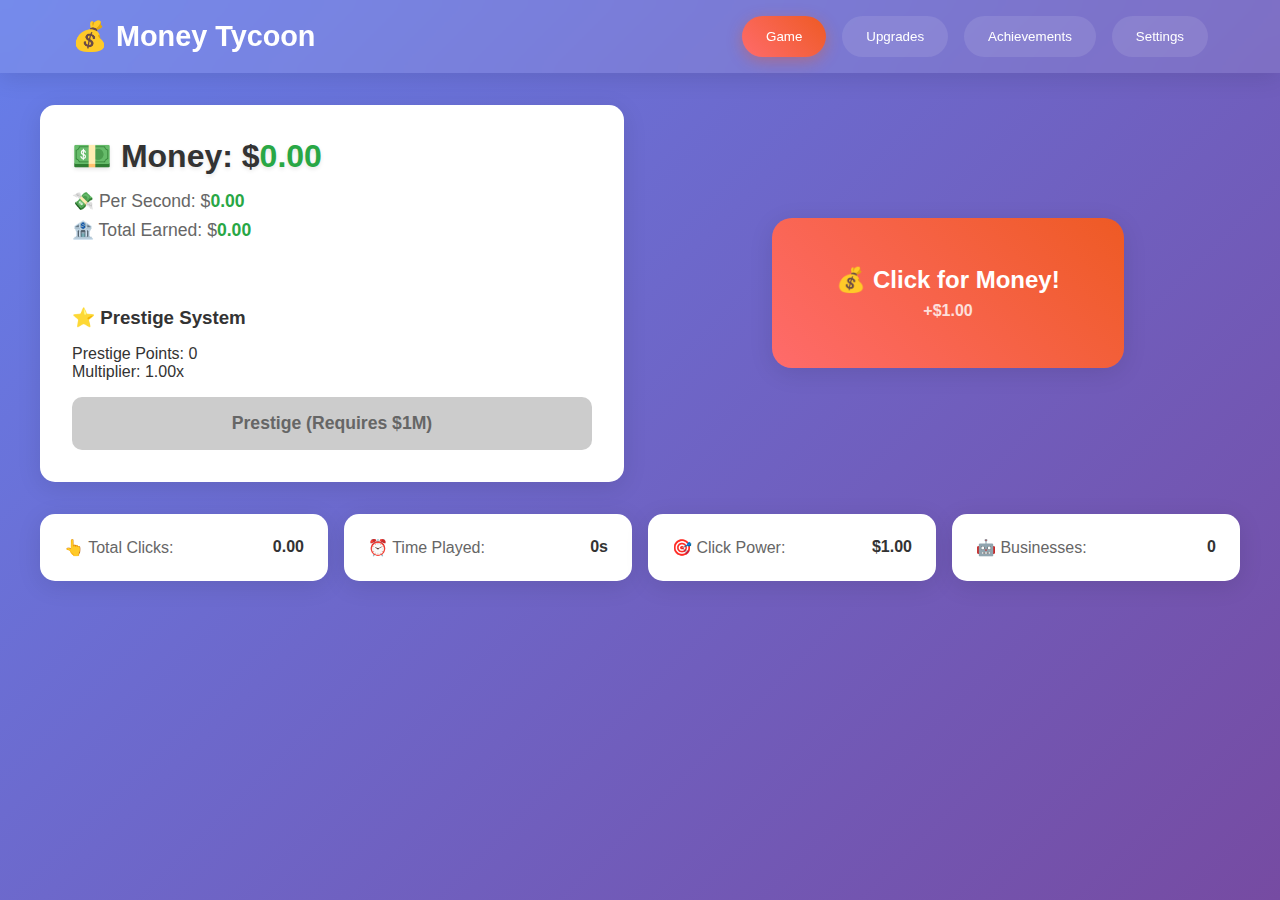
<file: Games/Money Tycoon/index.html>
<!DOCTYPE html>
<html lang="en">
<head>
    <meta charset="UTF-8">
    <meta name="viewport" content="width=device-width, initial-scale=1.0">
    <title>Money Tycoon - Incremental Game</title>
    <link rel="stylesheet" href="styles.css">
</head>
<body>
    <!-- Navigation -->
    <nav class="navbar">
        <div class="nav-container">
            <h1 class="nav-title">💰 Money Tycoon</h1>
            <div class="nav-buttons">
                <button class="nav-btn active" onclick="showPage('game')">Game</button>
                <button class="nav-btn" onclick="showPage('upgrades')">Upgrades</button>
                <button class="nav-btn" onclick="showPage('achievements')">Achievements</button>
                <button class="nav-btn" onclick="showPage('settings')">Settings</button>
            </div>
        </div>
    </nav>

    <!-- Game Page -->
    <div id="game-page" class="page active">
        <div class="game-container">
            <div class="stats-panel">
                <div class="money-display">
                    <h2>💵 Money: $<span id="money">0.00</span></h2>
                    <p>💸 Per Second: $<span id="per-second">0.00</span></p>
                    <p>🏦 Total Earned: $<span id="total-earned">0.00</span></p>
                </div>
                
                <div class="prestige-section">
                    <h3>⭐ Prestige System</h3>
                    <p>Prestige Points: <span id="prestige-points">0</span></p>
                    <p>Multiplier: <span id="prestige-multiplier">1.00</span>x</p>
                    <button onclick="prestige()" class="prestige-btn" id="prestige-btn" disabled>
                        Prestige (Requires $1M)
                    </button>
                </div>
            </div>

            <div class="main-button-container">
                <button id="main-button" onclick="clickButton()" class="main-btn">
                    <span class="button-text">💰 Click for Money!</span>
                    <span class="click-value">+$<span id="click-value">1.00</span></span>
                </button>
            </div>

            <div class="quick-stats">
                <div class="stat-item">
                    <span>👆 Total Clicks:</span>
                    <span id="total-clicks">0</span>
                </div>
                <div class="stat-item">
                    <span>⏰ Time Played:</span>
                    <span id="time-played">0s</span>
                </div>
                <div class="stat-item">
                    <span>🎯 Click Power:</span>
                    <span>$<span id="click-power-display">1.00</span></span>
                </div>
                <div class="stat-item">
                    <span>🤖 Businesses:</span>
                    <span id="total-businesses">0</span>
                </div>
            </div>
        </div>
    </div>

    <!-- Upgrades Page -->
    <div id="upgrades-page" class="page">
        <div class="upgrades-container">
            <h2>🏪 Business Empire</h2>
            
            <div class="upgrade-category">
                <h3>👆 Click Upgrades</h3>
                <div class="upgrades-grid">
                    <div class="upgrade-card" id="click-upgrade">
                        <h4>💪 Stronger Fingers</h4>
                        <p>Increase money per click</p>
                        <p class="cost">Cost: $<span id="click-cost">25</span></p>
                        <p class="level">Level: <span id="click-level">0</span></p>
                        <button onclick="buyUpgrade('click')" class="upgrade-btn">Buy Upgrade</button>
                    </div>
                    
                    <div class="upgrade-card" id="crit-upgrade">
                        <h4>🎯 Critical Clicks</h4>
                        <p>5% chance for 10x click value</p>
                        <p class="cost">Cost: $<span id="crit-cost">500</span></p>
                        <p class="level">Level: <span id="crit-level">0</span></p>
                        <button onclick="buyUpgrade('crit')" class="upgrade-btn">Buy Upgrade</button>
                    </div>
                </div>
            </div>

            <div class="upgrade-category">
                <h3>🏢 Businesses</h3>
                <div class="upgrades-grid">
                    <div class="upgrade-card business-card" id="lemonade-upgrade">
                        <h4>🍋 Lemonade Stand</h4>
                        <p>Generates $1/sec</p>
                        <p class="cost">Cost: $<span id="lemonade-cost">100</span></p>
                        <p class="owned">Owned: <span id="lemonade-owned">0</span></p>
                        <button onclick="buyBusiness('lemonade')" class="upgrade-btn">Buy Business</button>
                    </div>
                    
                    <div class="upgrade-card business-card" id="pizza-upgrade">
                        <h4>🍕 Pizza Shop</h4>
                        <p>Generates $8/sec</p>
                        <p class="cost">Cost: $<span id="pizza-cost">1100</span></p>
                        <p class="owned">Owned: <span id="pizza-owned">0</span></p>
                        <button onclick="buyBusiness('pizza')" class="upgrade-btn">Buy Business</button>
                    </div>
                    
                    <div class="upgrade-card business-card" id="arcade-upgrade">
                        <h4>🕹️ Arcade</h4>
                        <p>Generates $47/sec</p>
                        <p class="cost">Cost: $<span id="arcade-cost">12000</span></p>
                        <p class="owned">Owned: <span id="arcade-owned">0</span></p>
                        <button onclick="buyBusiness('arcade')" class="upgrade-btn">Buy Business</button>
                    </div>
                    
                    <div class="upgrade-card business-card" id="oil-upgrade">
                        <h4>🛢️ Oil Company</h4>
                        <p>Generates $260/sec</p>
                        <p class="cost">Cost: $<span id="oil-cost">130000</span></p>
                        <p class="owned">Owned: <span id="oil-owned">0</span></p>
                        <button onclick="buyBusiness('oil')" class="upgrade-btn">Buy Business</button>
                    </div>
                    
                    <div class="upgrade-card business-card" id="bank-upgrade">
                        <h4>🏦 Investment Bank</h4>
                        <p>Generates $1400/sec</p>
                        <p class="cost">Cost: $<span id="bank-cost">1400000</span></p>
                        <p class="owned">Owned: <span id="bank-owned">0</span></p>
                        <button onclick="buyBusiness('bank')" class="upgrade-btn">Buy Business</button>
                    </div>
                    
                    <div class="upgrade-card business-card" id="space-upgrade">
                        <h4>🚀 Space Program</h4>
                        <p>Generates $7800/sec</p>
                        <p class="cost">Cost: $<span id="space-cost">20000000</span></p>
                        <p class="owned">Owned: <span id="space-owned">0</span></p>
                        <button onclick="buyBusiness('space')" class="upgrade-btn">Buy Business</button>
                    </div>

                    <div class="upgrade-card business-card" id="space-upgrade">
                        <h4>🌞 Sun Energy Extraction</h4>
                        <p>Generates $20000/sec</p>
                        <p class="cost">Cost: $<span id="space-cost">800.00M</span></p>
                        <p class="owned">Owned: <span id="space-owned">0</span></p>
                        <button onclick="buyBusiness('sun')" class="upgrade-btn">Buy Business</button>
                    </div>
                </div>
            </div>
        </div>
    </div>

    <!-- Achievements Page -->
    <div id="achievements-page" class="page">
        <div class="achievements-container">
            <h2>🏆 Achievements</h2>
            <div class="achievements-grid" id="achievements-grid">
                <!-- Achievements will be populated by JavaScript -->
            </div>
        </div>
    </div>

    <!-- Settings Page -->
    <div id="settings-page" class="page">
        <div class="settings-container">
            <h2>⚙️ Settings</h2>
            
            <div class="settings-section">
                <h3>🎨 Themes</h3>
                <div class="themes-grid">
                    <div class="theme-card active" data-theme="default" onclick="changeTheme('default')">
                        <div class="theme-preview default-theme">
                            <div class="theme-circle"></div>
                            <div class="theme-bar"></div>
                        </div>
                        <h4>Default</h4>
                    </div>
                    
                    <div class="theme-card" data-theme="dark" onclick="changeTheme('dark')">
                        <div class="theme-preview dark-theme">
                            <div class="theme-circle"></div>
                            <div class="theme-bar"></div>
                        </div>
                        <h4>Dark Mode</h4>
                    </div>
                    
                    <div class="theme-card" data-theme="neon" onclick="changeTheme('neon')">
                        <div class="theme-preview neon-theme">
                            <div class="theme-circle"></div>
                            <div class="theme-bar"></div>
                        </div>
                        <h4>Neon Glow</h4>
                    </div>
                    
                    <div class="theme-card" data-theme="retro" onclick="changeTheme('retro')">
                        <div class="theme-preview retro-theme">
                            <div class="theme-circle"></div>
                            <div class="theme-bar"></div>
                        </div>
                        <h4>Retro Wave</h4>
                    </div>
                    
                    <div class="theme-card" data-theme="voidlight" onclick="changeTheme('voidlight')">
                        <div class="theme-preview voidlight-theme">
                            <div class="theme-circle"></div>
                            <div class="theme-bar"></div>
                        </div>
                        <h4>Voidlight Theme</h4>
                    </div>
                </div>
            </div>

            <div class="settings-section">
                <h3>💾 Game Data</h3>
                <div class="controls-grid">
                    <button onclick="saveGame()" class="control-btn">💾 Save Game</button>
                    <button onclick="loadGame()" class="control-btn">📁 Load Game</button>
                    <button onclick="exportSave()" class="control-btn">📤 Export Save</button>
                    <button onclick="importSave()" class="control-btn">📥 Import Save</button>
                    <button onclick="resetGame()" class="control-btn danger">🗑️ Reset Game</button>
                </div>
            </div>

            <div class="settings-section">
                <h3>📊 Statistics</h3>
                <div class="stats-display">
                    <div class="stat-row">
                        <span>Session Time:</span>
                        <span id="session-time">0s</span>
                    </div>
                    <div class="stat-row">
                        <span>Money Per Click:</span>
                        <span>$<span id="stats-click-value">1.00</span></span>
                    </div>
                    <div class="stat-row">
                        <span>Money Per Second:</span>
                        <span>$<span id="stats-per-second">0.00</span></span>
                    </div>
                    <div class="stat-row">
                        <span>Total Clicks:</span>
                        <span id="stats-total-clicks">0</span>
                    </div>
                </div>
            </div>
        </div>
    </div>

    <!-- Notification Container -->
    <div id="notifications" class="notifications"></div>

    <!-- Import Modal -->
    <div id="import-modal" class="modal">
        <div class="modal-content">
            <span class="close" onclick="closeImportModal()">&times;</span>
            <h2>📥 Import Save Data</h2>
            <textarea id="import-data" placeholder="Paste your save data here..." rows="10"></textarea>
            <div class="form-actions">
                <button onclick="doImport()" class="submit-btn">Import</button>
                <button onclick="closeImportModal()" class="cancel-btn">Cancel</button>
            </div>
        </div>
    </div>

    <script src="script.js"></script>
</body>
</html>
</file>
<file: Games/Money Tycoon/styles.css>
* {
    margin: 0;
    padding: 0;
    box-sizing: border-box;
}

body {
    font-family: 'Segoe UI', Tahoma, Geneva, Verdana, sans-serif;
    background: linear-gradient(135deg, #667eea 0%, #764ba2 100%);
    min-height: 100vh;
    color: #333;
    transition: all 0.3s ease;
}

/* Theme Variables */
:root {
    --primary-bg: linear-gradient(135deg, #667eea 0%, #764ba2 100%);
    --secondary-bg: rgba(255, 255, 255, 0.1);
    --card-bg: white;
    --text-primary: #333;
    --text-secondary: #666;
    --text-light: white;
    --accent-color: linear-gradient(45deg, #ff6b6b, #ee5a24);
    --success-color: #28a745;
    --warning-color: #ffc107;
    --danger-color: #dc3545;
    --shadow: 0 5px 25px rgba(0, 0, 0, 0.1);
    --border-radius: 15px;
}

/* Dark Theme */
body.dark-theme {
    --primary-bg: linear-gradient(135deg, #2c3e50 0%, #34495e 100%);
    --secondary-bg: rgba(0, 0, 0, 0.3);
    --card-bg: #34495e;
    --text-primary: #ecf0f1;
    --text-secondary: #bdc3c7;
    --text-light: #ecf0f1;
}

/* Neon Theme */
body.neon-theme {
    --primary-bg: linear-gradient(135deg, #0f0f23 0%, #1a1a2e 100%);
    --secondary-bg: rgba(16, 213, 194, 0.1);
    --card-bg: #16213e;
    --text-primary: #00fff0;
    --text-secondary: #0ea5e9;
    --text-light: #00fff0;
    --accent-color: linear-gradient(45deg, #ff0080, #ff8c00);
    --shadow: 0 5px 25px rgba(0, 255, 240, 0.2);
}

/* Retro Theme */
body.retro-theme {
    --primary-bg: linear-gradient(135deg, #ff006e 0%, #8338ec 100%);
    --secondary-bg: rgba(255, 255, 255, 0.1);
    --card-bg: #2d1b69;
    --text-primary: #ffbe0b;
    --text-secondary: #fb5607;
    --text-light: #ffbe0b;
    --accent-color: linear-gradient(45deg, #ff006e, #fb5607);
    --shadow: 0 5px 25px rgba(255, 0, 110, 0.3);
}

/* Voidlight Theme */
body.voidlight-theme {
    --primary-bg: linear-gradient(145deg, #0fff23 5%, #1a1a2e 100%);
    --secondary-bg: rgba(26, 213, 124, 0.1);
    --card-bg: #16213e;
    --text-primary: #00fff0;
    --text-secondary: #0ea5e9;
    --text-light: #00fff0;
    --accent-color: linear-gradient(45deg, #ff0080, #ff8c00);
    --shadow: 0 5px 25px rgba(0, 255, 240, 0.2);
}

body {
    background: var(--primary-bg);
    color: var(--text-primary);
}

/* Navigation */
.navbar {
    background: var(--secondary-bg);
    backdrop-filter: blur(10px);
    padding: 1rem 0;
    box-shadow: var(--shadow);
    position: sticky;
    top: 0;
    z-index: 100;
}

.nav-container {
    max-width: 1200px;
    margin: 0 auto;
    padding: 0 2rem;
    display: flex;
    justify-content: space-between;
    align-items: center;
}

.nav-title {
    font-size: 1.8rem;
    font-weight: bold;
    color: var(--text-light);
}

.nav-buttons {
    display: flex;
    gap: 1rem;
}

.nav-btn {
    background: var(--secondary-bg);
    color: var(--text-light);
    border: none;
    padding: 0.8rem 1.5rem;
    border-radius: 25px;
    cursor: pointer;
    transition: all 0.3s ease;
    font-weight: 500;
}

.nav-btn:hover {
    background: rgba(255, 255, 255, 0.3);
    transform: translateY(-2px);
}

.nav-btn.active {
    background: var(--accent-color);
    box-shadow: 0 4px 15px rgba(238, 90, 36, 0.4);
}

/* Pages */
.page {
    display: none;
    flex: 1;
    padding: 2rem;
    animation: fadeIn 0.5s ease-in;
}

.page.active {
    display: block;
}

@keyframes fadeIn {
    from { opacity: 0; transform: translateY(20px); }
    to { opacity: 1; transform: translateY(0); }
}

/* Game Container */
.game-container {
    max-width: 1200px;
    margin: 0 auto;
    display: grid;
    gap: 2rem;
    grid-template-columns: 1fr 1fr;
}

/* Stats Panel */
.stats-panel {
    background: var(--card-bg);
    padding: 2rem;
    border-radius: var(--border-radius);
    box-shadow: var(--shadow);
    color: var(--text-primary);
}

.money-display h2 {
    font-size: 2rem;
    margin-bottom: 1rem;
    color: var(--text-primary);
    text-shadow: 0 2px 4px rgba(0,0,0,0.1);
}

.money-display p {
    font-size: 1.1rem;
    margin: 0.5rem 0;
    color: var(--text-secondary);
}

#money, #per-second, #total-earned {
    font-weight: bold;
    color: var(--success-color);
}

/* Prestige Section */
.prestige-section {
    margin-top: 2rem;
    padding-top: 2rem;
    border-top: 2px solid var(--secondary-bg);
}

.prestige-section h3 {
    margin-bottom: 1rem;
    color: var(--text-primary);
}

.prestige-btn {
    width: 100%;
    background: linear-gradient(45deg, #ffd700, #ffb347);
    color: #333;
    border: none;
    padding: 1rem;
    border-radius: 10px;
    font-size: 1.1rem;
    font-weight: bold;
    cursor: pointer;
    transition: all 0.3s ease;
    margin-top: 1rem;
}

.prestige-btn:hover:not(:disabled) {
    transform: translateY(-2px);
    box-shadow: 0 5px 15px rgba(255, 215, 0, 0.4);
}

.prestige-btn:disabled {
    background: #ccc;
    cursor: not-allowed;
    transform: none;
    box-shadow: none;
    color: #666;
}

/* Main Button Container */
.main-button-container {
    display: flex;
    justify-content: center;
    align-items: center;
}

.main-btn {
    background: var(--accent-color);
    color: var(--text-light);
    border: none;
    padding: 3rem 4rem;
    border-radius: 20px;
    font-size: 1.5rem;
    font-weight: bold;
    cursor: pointer;
    transition: all 0.3s ease;
    box-shadow: var(--shadow);
    display: flex;
    flex-direction: column;
    align-items: center;
    gap: 0.5rem;
    position: relative;
    overflow: hidden;
}

.main-btn:hover {
    transform: scale(1.05);
    box-shadow: 0 10px 30px rgba(238, 90, 36, 0.4);
}

.main-btn:active {
    transform: scale(0.95);
}

.click-value {
    font-size: 1rem;
    opacity: 0.8;
}

/* Click Animation */
@keyframes clickPulse {
    0% { transform: scale(1); }
    50% { transform: scale(1.1); }
    100% { transform: scale(1); }
}

.main-btn.clicked {
    animation: clickPulse 0.2s ease;
}

/* Floating Numbers */
.floating-number {
    position: absolute;
    font-size: 1.5rem;
    font-weight: bold;
    color: var(--success-color);
    pointer-events: none;
    animation: floatUp 2s ease-out forwards;
    z-index: 1000;
}

@keyframes floatUp {
    0% {
        opacity: 1;
        transform: translateY(0);
    }
    100% {
        opacity: 0;
        transform: translateY(-100px);
    }
}

.floating-number.critical {
    color: #ffd700;
    font-size: 2rem;
    text-shadow: 0 0 10px rgba(255, 215, 0, 0.8);
}

/* Quick Stats */
.quick-stats {
    grid-column: 1 / -1;
    display: grid;
    grid-template-columns: repeat(auto-fit, minmax(200px, 1fr));
    gap: 1rem;
}

.stat-item {
    background: var(--card-bg);
    padding: 1.5rem;
    border-radius: var(--border-radius);
    box-shadow: var(--shadow);
    display: flex;
    justify-content: space-between;
    align-items: center;
    color: var(--text-primary);
    transition: all 0.3s ease;
}

.stat-item:hover {
    transform: translateY(-2px);
    box-shadow: 0 8px 30px rgba(0, 0, 0, 0.15);
}

.stat-item span:first-child {
    font-weight: 500;
    color: var(--text-secondary);
}

.stat-item span:last-child {
    font-weight: bold;
    color: var(--text-primary);
}

/* Upgrades */
.upgrades-container {
    max-width: 1200px;
    margin: 0 auto;
}

.upgrades-container h2 {
    text-align: center;
    color: var(--text-light);
    margin-bottom: 2rem;
    font-size: 2.5rem;
    text-shadow: 0 2px 4px rgba(0,0,0,0.3);
}

.upgrade-category {
    margin-bottom: 3rem;
}

.upgrade-category h3 {
    color: var(--text-light);
    margin-bottom: 1.5rem;
    font-size: 1.8rem;
    text-align: center;
}

.upgrades-grid {
    display: grid;
    grid-template-columns: repeat(auto-fit, minmax(280px, 1fr));
    gap: 1.5rem;
}

.upgrade-card {
    background: var(--card-bg);
    padding: 1.5rem;
    border-radius: var(--border-radius);
    box-shadow: var(--shadow);
    transition: all 0.3s ease;
    color: var(--text-primary);
    position: relative;
    overflow: hidden;
}

.upgrade-card:hover {
    transform: translateY(-5px);
    box-shadow: 0 10px 40px rgba(0, 0, 0, 0.2);
}

.upgrade-card h4 {
    font-size: 1.3rem;
    margin-bottom: 0.5rem;
    color: var(--text-primary);
}

.upgrade-card p {
    margin: 0.3rem 0;
    color: var(--text-secondary);
}

.upgrade-card .cost {
    font-weight: bold;
    color: var(--warning-color);
}

.upgrade-card .level, 
.upgrade-card .owned {
    font-weight: bold;
    color: var(--success-color);
}

.upgrade-btn {
    width: 100%;
    background: var(--accent-color);
    color: var(--text-light);
    border: none;
    padding: 1rem;
    border-radius: 10px;
    font-size: 1rem;
    font-weight: bold;
    cursor: pointer;
    transition: all 0.3s ease;
    margin-top: 1rem;
}

.upgrade-btn:hover:not(:disabled) {
    transform: translateY(-2px);
    box-shadow: 0 5px 15px rgba(102, 126, 234, 0.4);
}

.upgrade-btn:disabled {
    background: #ccc;
    cursor: not-allowed;
    transform: none;
    box-shadow: none;
    color: #666;
}

.business-card {
    border-left: 4px solid var(--success-color);
}

/* Achievements */
.achievements-container {
    max-width: 1200px;
    margin: 0 auto;
}

.achievements-container h2 {
    text-align: center;
    color: var(--text-light);
    margin-bottom: 2rem;
    font-size: 2.5rem;
    text-shadow: 0 2px 4px rgba(0,0,0,0.3);
}

.achievements-grid {
    display: grid;
    grid-template-columns: repeat(auto-fill, minmax(300px, 1fr));
    gap: 1.5rem;
}

.achievement-card {
    background: var(--card-bg);
    padding: 1.5rem;
    border-radius: var(--border-radius);
    box-shadow: var(--shadow);
    transition: all 0.3s ease;
    color: var(--text-primary);
    position: relative;
    border-left: 4px solid #ccc;
}

.achievement-card.unlocked {
    border-left-color: var(--success-color);
    background: linear-gradient(45deg, var(--card-bg), rgba(40, 167, 69, 0.1));
}

.achievement-card:hover {
    transform: translateY(-3px);
    box-shadow: 0 8px 30px rgba(0, 0, 0, 0.15);
}

.achievement-card h4 {
    font-size: 1.2rem;
    margin-bottom: 0.5rem;
    display: flex;
    align-items: center;
    gap: 0.5rem;
}

.achievement-card .reward {
    font-weight: bold;
    color: var(--success-color);
    margin-top: 0.5rem;
}

.achievement-card.locked {
    opacity: 0.6;
}

.achievement-card.locked h4 {
    color: var(--text-secondary);
}

/* Settings */
.settings-container {
    max-width: 1000px;
    margin: 0 auto;
}

.settings-container h2 {
    text-align: center;
    color: var(--text-light);
    margin-bottom: 2rem;
    font-size: 2.5rem;
    text-shadow: 0 2px 4px rgba(0,0,0,0.3);
}

.settings-section {
    background: var(--card-bg);
    padding: 2rem;
    border-radius: var(--border-radius);
    box-shadow: var(--shadow);
    margin-bottom: 2rem;
    color: var(--text-primary);
}

.settings-section h3 {
    margin-bottom: 1.5rem;
    color: var(--text-primary);
}

/* Themes */
.themes-grid {
    display: grid;
    grid-template-columns: repeat(auto-fit, minmax(120px, 1fr));
    gap: 1rem;
}

.theme-card {
    background: var(--secondary-bg);
    padding: 1rem;
    border-radius: 10px;
    text-align: center;
    cursor: pointer;
    transition: all 0.3s ease;
    border: 2px solid transparent;
    color: var(--text-primary);
}

.theme-card:hover {
    transform: translateY(-5px);
    box-shadow: 0 8px 25px rgba(0, 0, 0, 0.15);
}

.theme-card.active {
    border-color: var(--success-color);
    background: var(--success-color);
    color: var(--text-light);
}

.theme-card h4 {
    margin: 0;
    font-size: 0.9rem;
}

.theme-preview {
    width: 60px;
    height: 40px;
    border-radius: 5px;
    margin: 0 auto 0.5rem;
    position: relative;
    overflow: hidden;
}

.theme-circle {
    width: 15px;
    height: 15px;
    border-radius: 50%;
    position: absolute;
    top: 5px;
    left: 5px;
    animation: bounce 2s infinite;
}

.theme-bar {
    width: 30px;
    height: 8px;
    border-radius: 4px;
    position: absolute;
    bottom: 5px;
    right: 5px;
}

/* Theme previews */
.default-theme {
    background: linear-gradient(135deg, #667eea 0%, #764ba2 100%);
}

.default-theme .theme-circle {
    background: #ff6b6b;
}

.default-theme .theme-bar {
    background: white;
}

.dark-theme {
    background: linear-gradient(135deg, #2c3e50 0%, #34495e 100%);
}

.dark-theme .theme-circle {
    background: #ecf0f1;
}

.dark-theme .theme-bar {
    background: #bdc3c7;
}

.neon-theme {
    background: linear-gradient(135deg, #0f0f23 0%, #1a1a2e 100%);
}

.neon-theme .theme-circle {
    background: #00fff0;
    box-shadow: 0 0 10px rgba(0, 255, 240, 0.5);
}

.neon-theme .theme-bar {
    background: #ff0080;
    box-shadow: 0 0 10px rgba(255, 0, 128, 0.5);
}

.retro-theme {
    background: linear-gradient(135deg, #ff006e 0%, #8338ec 100%);
}

.retro-theme .theme-circle {
    background: #ffbe0b;
}

.retro-theme .theme-bar {
    background: #fb5607;
}

.voidlight-theme {
    background: linear-gradient(145deg, #00ff5e 0%, #0f0f2e 100%);
}

.voidlight-theme .theme-circle {
    background: #00fff0;
}

.voidlight-theme .theme-bar {
    background: #0ea5e9;
}

@keyframes bounce {
    0%, 20%, 50%, 80%, 100% {
        transform: translateY(0);
    }
    40% {
        transform: translateY(-10px);
    }
    60% {
        transform: translateY(-5px);
    }
}

/* Controls Grid */
.controls-grid {
    display: grid;
    grid-template-columns: repeat(auto-fit, minmax(150px, 1fr));
    gap: 1rem;
}

.control-btn {
    background: var(--accent-color);
    color: var(--text-light);
    border: none;
    padding: 1rem;
    border-radius: 10px;
    font-size: 1rem;
    font-weight: bold;
    cursor: pointer;
    transition: all 0.3s ease;
}

.control-btn:hover {
    transform: translateY(-2px);
    box-shadow: 0 5px 15px rgba(0, 0, 0, 0.2);
}

.control-btn.danger {
    background: linear-gradient(45deg, #dc3545, #c82333);
}

.control-btn.danger:hover {
    box-shadow: 0 5px 15px rgba(220, 53, 69, 0.4);
}

/* Stats Display */
.stats-display {
    display: flex;
    flex-direction: column;
    gap: 1rem;
}

.stat-row {
    display: flex;
    justify-content: space-between;
    align-items: center;
    padding: 0.5rem 0;
    border-bottom: 1px solid var(--secondary-bg);
}

.stat-row:last-child {
    border-bottom: none;
}

.stat-row span:first-child {
    font-weight: 500;
    color: var(--text-secondary);
}

.stat-row span:last-child {
    font-weight: bold;
    color: var(--text-primary);
}

/* Modal */
.modal {
    display: none;
    position: fixed;
    z-index: 1000;
    left: 0;
    top: 0;
    width: 100%;
    height: 100%;
    background-color: rgba(0, 0, 0, 0.5);
    backdrop-filter: blur(5px);
}

.modal-content {
    background: var(--card-bg);
    margin: 10% auto;
    padding: 2rem;
    border-radius: var(--border-radius);
    width: 90%;
    max-width: 500px;
    box-shadow: var(--shadow);
    color: var(--text-primary);
    position: relative;
    animation: modalSlideIn 0.3s ease;
}

@keyframes modalSlideIn {
    from {
        opacity: 0;
        transform: translateY(-50px);
    }
    to {
        opacity: 1;
        transform: translateY(0);
    }
}

.close {
    color: var(--text-secondary);
    float: right;
    font-size: 28px;
    font-weight: bold;
    cursor: pointer;
    position: absolute;
    top: 1rem;
    right: 1.5rem;
}

.close:hover {
    color: var(--text-primary);
}

.modal h2 {
    margin-bottom: 1.5rem;
    color: var(--text-primary);
}

.modal textarea {
    width: 100%;
    background: var(--secondary-bg);
    color: var(--text-primary);
    border: 1px solid var(--secondary-bg);
    border-radius: 8px;
    padding: 1rem;
    font-family: monospace;
    font-size: 0.9rem;
    resize: vertical;
    margin-bottom: 1rem;
}

.modal textarea:focus {
    outline: none;
    border-color: var(--accent-color);
    box-shadow: 0 0 10px rgba(102, 126, 234, 0.3);
}

.form-actions {
    display: flex;
    gap: 1rem;
    justify-content: flex-end;
}

.submit-btn {
    background: var(--success-color);
    color: white;
    border: none;
    padding: 0.8rem 1.5rem;
    border-radius: 8px;
    font-size: 1rem;
    font-weight: bold;
    cursor: pointer;
    transition: all 0.3s ease;
}

.submit-btn:hover {
    background: #218838;
    transform: translateY(-2px);
}

.cancel-btn {
    background: var(--text-secondary);
    color: white;
    border: none;
    padding: 0.8rem 1.5rem;
    border-radius: 8px;
    font-size: 1rem;
    font-weight: bold;
    cursor: pointer;
    transition: all 0.3s ease;
}

.cancel-btn:hover {
    background: #5a6268;
    transform: translateY(-2px);
}

/* Notifications */
.notifications {
    position: fixed;
    top: 2rem;
    right: 2rem;
    z-index: 1001;
    display: flex;
    flex-direction: column;
    gap: 1rem;
    max-width: 350px;
}

.notification {
    background: var(--card-bg);
    color: var(--text-primary);
    padding: 1rem 1.5rem;
    border-radius: 10px;
    box-shadow: var(--shadow);
    border-left: 4px solid var(--success-color);
    position: relative;
    animation: slideInRight 0.3s ease;
    cursor: pointer;
    transition: all 0.3s ease;
}

.notification:hover {
    transform: translateX(-5px);
}

.notification.error {
    border-left-color: var(--danger-color);
}

.notification.warning {
    border-left-color: var(--warning-color);
}

.notification.info {
    border-left-color: #17a2b8;
}

@keyframes slideInRight {
    from {
        opacity: 0;
        transform: translateX(100%);
    }
    to {
        opacity: 1;
        transform: translateX(0);
    }
}

/* Particle Effects */
.particle {
    position: absolute;
    width: 4px;
    height: 4px;
    background: var(--success-color);
    border-radius: 50%;
    pointer-events: none;
    animation: particleFloat 1s ease-out forwards;
}

@keyframes particleFloat {
    0% {
        opacity: 1;
        transform: translateY(0) scale(1);
    }
    100% {
        opacity: 0;
        transform: translateY(-50px) scale(0.5);
    }
}

/* Responsive Design */
@media (max-width: 768px) {
    .nav-container {
        flex-direction: column;
        gap: 1rem;
    }
    
    .nav-buttons {
        flex-wrap: wrap;
        justify-content: center;
    }
    
    .game-container {
        grid-template-columns: 1fr;
        gap: 1rem;
    }
    
    .main-btn {
        padding: 2rem 3rem;
        font-size: 1.2rem;
    }
    
    .quick-stats {
        grid-template-columns: 1fr;
    }
    
    .upgrades-grid {
        grid-template-columns: 1fr;
    }
    
    .themes-grid {
        grid-template-columns: repeat(2, 1fr);
    }
    
    .controls-grid {
        grid-template-columns: 1fr;
    }
    
    .notifications {
        top: 1rem;
        right: 1rem;
        left: 1rem;
        max-width: none;
    }
    
    .modal-content {
        width: 95%;
        margin: 5% auto;
        padding: 1.5rem;
    }
}

@media (max-width: 480px) {
    .page {
        padding: 1rem;
    }
    
    .nav-title {
        font-size: 1.5rem;
    }
    
    .main-btn {
        padding: 1.5rem 2rem;
        font-size: 1rem;
    }
    
    .settings-section,
    .stats-panel {
        padding: 1.5rem;
    }
}

/* Print Styles */
@media print {
    .navbar,
    .main-btn,
    .upgrade-btn,
    .control-btn,
    .notifications {
        display: none !important;
    }
    
    body {
        background: white !important;
        color: black !important;
    }
}
</file>
